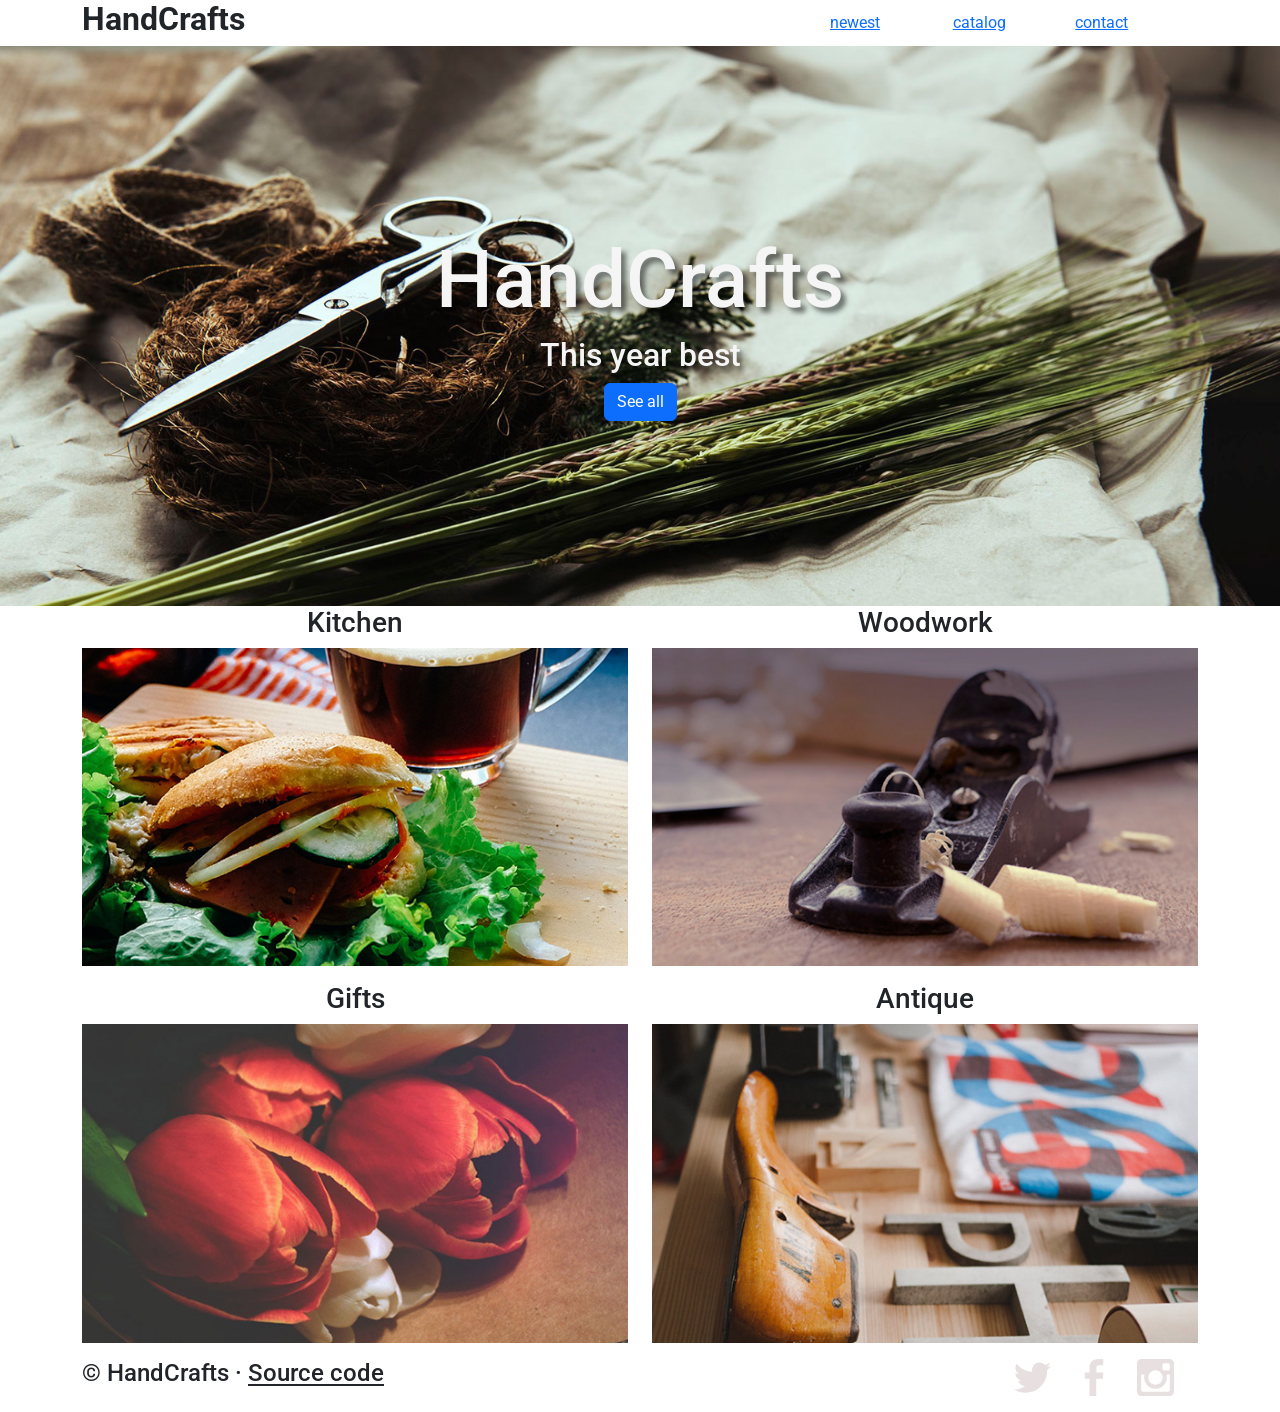
<file: index.html>
<!doctype html>
<!-- FILE: index.html. PURPOSE: responsive HandCrafts landing page.
     SECTIONS: header/navigation, hero, category gallery, footer. -->
<html lang = "en">
<head>
<meta charset = "UTF-8">
             <meta name = "viewport" content = "width=device-width, initial-scale=1.0">
                         <meta http-equiv = "X-UA-Compatible" content = "ie=edge">
             <title>HandCrafts</title>
             <link rel="icon" type="image/webp" sizes="192x192" href="favicon.webp">
             <link rel="icon" type="image/png" sizes="64x64" href="favicon.png">
	<link href = "https://cdn.jsdelivr.net/npm/bootstrap@5.3.8/dist/css/bootstrap.min.css" rel = "stylesheet">
	<link rel = "stylesheet" href = "css/style.css">
	<!-- Картинка каталога под мышью увеличивается в 2,5–3 раза (только мышь; на телефоне ничего не меняется) -->
	<script src = "js/hover-zoom.js" defer></script>
</head>
<body>
<header class = "container">
	<div class = "row align-items-sm-center">
		<h2 class = "col-sm-4 fw-bold">HandCrafts</h2>
		<nav class = "row col-sm-8">
			<a class="col-sm-2 offset-sm-6" href="#newest">newest</a>
			<a class="col-sm-2" href="#catalog">catalog</a>
			<a class="col-sm-2" href="#contact">contact</a>
		</nav>
	</div>
</header>
<section id="newest" class = "container-fluid jumbotron text-center d-flex flex-column align-items-center justify-content-center">
	<h1>HandCrafts</h1>
	<h2>This year best</h2>
	<a class = "btn btn-primary" href = "#catalog">See all</a>
</section>
<section id="catalog" class = "container text-center" aria-label="Craft categories">
	<div class = "row">
		<figure class = "col-sm-6">
			<h3>Kitchen</h3>
			<img class = "w-100" src = "images/kitchen.jpg" alt = "Kitchen">
		</figure>
		<figure class = "col-sm-6">
			<h3>Woodwork</h3>
			<img class = "w-100" src = "images/woodwork.jpg" alt = "Woodwork">
		</figure>
		<figure class = "col-sm-6">
			<h3>Gifts</h3>
			<img class = "w-100" src = "images/gifts.jpg" alt = "Gifts">
		</figure>
		<figure class = "col-sm-6">
			<h3>Antique</h3>
			<img class = "w-100" src = "images/antique.jpg" alt = "Antique">
		</figure>
		
	</div>
</section>
<footer id="contact" class="container">
	<div class="row">
		<h4 class="col-sm-4">&copy; HandCrafts · <a class="repo-link" href="https://github.com/DubnovAlexey/L_12_HandCrafts" target="_blank" rel="noopener noreferrer">Source code</a></h4>
		<ul class="row col-sm-8 list-unstyled">
			<li class="col-sm-1 offset-sm-9"><img src="images/twitter.svg" alt="twitter"></li>
			<li class="col-sm-1"><img src="images/facebook.svg" alt="facebook"></li>
			<li class="col-sm-1"><img src="images/instagram.svg" alt="instagram"></li>
		</ul>
	</div>
</footer>
</body>
</html>
</file>
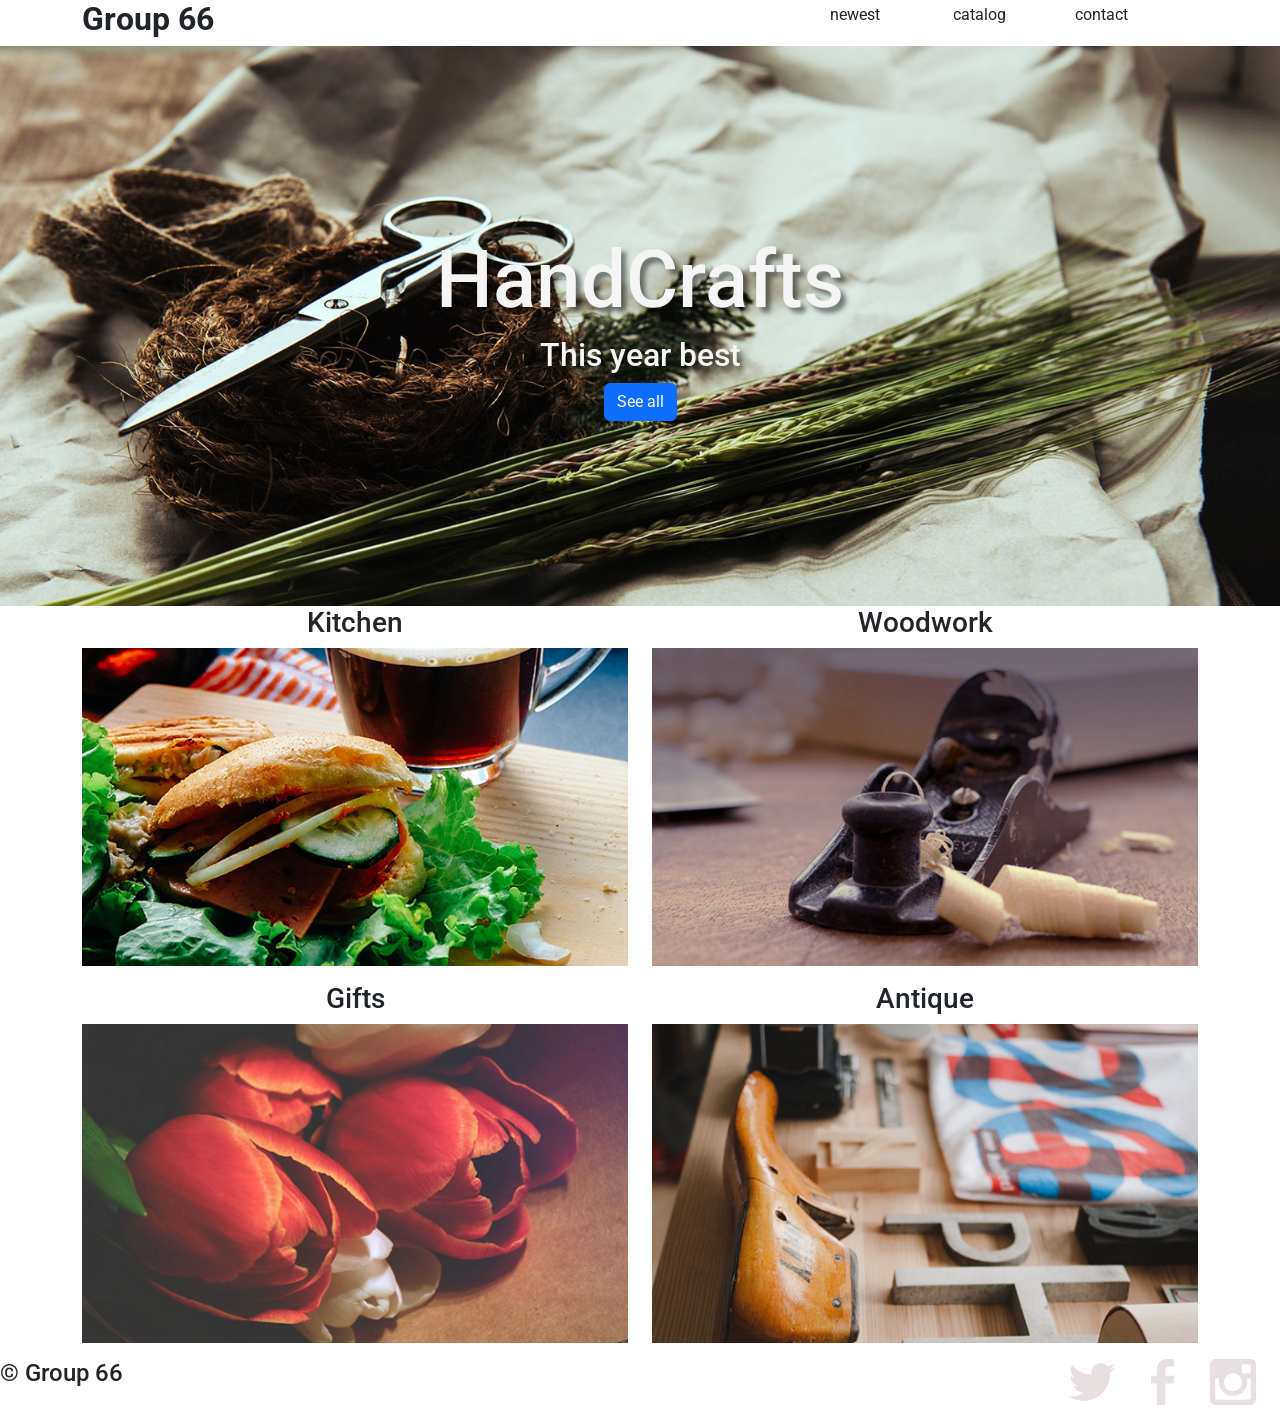
<file: srs/index.html>
<!doctype html>
<html lang = "en">
<head>
<meta charset = "UTF-8">
             <meta name = "viewport"
                   content = "width=device-width, user-scalable=no, initial-scale=1.0, maximum-scale=1.0, minimum-scale=1.0">
                         <meta http-equiv = "X-UA-Compatible" content = "ie=edge">
             <title>HandCrafts</title>
	<link href = "https://cdn.jsdelivr.net/npm/bootstrap@5.3.8/dist/css/bootstrap.min.css" rel = "stylesheet">
	<link rel = "stylesheet" href = "../css/style.css">
</head>
<body>
<header class = "container">
	<div class = "row align-items-sm-center">
		<h2 class = "col-sm-4 fw-bold">Group 66</h2>
		<nav class = "row col-sm-8">
			<p class = "col-sm-2 offset-sm-6">newest</p>
			<p class = "col-sm-2">catalog</p>
			<p class = "col-sm-2">contact</p>
		</nav>
	</div>
</header>
<section class = "container-fluid jumbotron text-center d-flex flex-column align-items-center justify-content-center">
	<h1>HandCrafts</h1>
	<h2>This year best</h2>
	<a class = "btn btn-primary" href = "#">See all</a>
</section>
<section class = "container text-center">
	<div class = "row">
		<figure class = "col-sm-6">
			<h3>Kitchen</h3>
			<img class = "w-100" src = "../images/kitchen.jpg" alt = "Kitchen">
		</figure>
		<figure class = "col-sm-6">
			<h3>Woodwork</h3>
			<img class = "w-100" src = "../images/woodwork.jpg" alt = "Woodwork">
		</figure>
		<figure class = "col-sm-6">
			<h3>Gifts</h3>
			<img class = "w-100" src = "../images/gifts.jpg" alt = "Gifts">
		</figure>
		<figure class = "col-sm-6">
			<h3>Antique</h3>
			<img class = "w-100" src = "../images/antique.jpg" alt = "Antique">
		</figure>
		
	</div>
</section>
<footer>
	<div class="row">
		<h4 class="col-sm-4">&copy; Group 66</h4>
		<ul class="row col-sm-8 list-unstyled">
			<li class="col-sm-1 offset-sm-9"><img src="../images/twitter.svg" alt="twitter"></li>
			<li class="col-sm-1"><img src="../images/facebook.svg" alt="facebook"></li>
			<li class="col-sm-1"><img src="../images/instagram.svg" alt="instagram"></li>
		</ul>
	</div>
</footer>
</body>
</html>
</file>
<file: css/style.css>
@import url('https://fonts.googleapis.com/css2?family=Roboto:ital,wght@0,100..900;1,100..900&display=swap');

body {
    font-family: 'Roboto', sans-serif;
    font-weight: 400;
}

.jumbotron {
    height: 35em;
    background-image: url("../images/jumbotron.jpg");
    background-size: cover;
    color: whitesmoke;
    text-shadow: 0.3em 0.3em 0.3em rgba(0, 0, 0, 0.5);
}

.jumbotron h1 {
    font-size: clamp(2.5rem, 13vw, 5em); /* 5em на компьютере, меньше на телефоне — заголовок не вылезает за экран */
}

.jumbotron a {
    text-shadow: none;
}

/*
1. Сделайте адаптивный дизайн пяти прямоугольников как на картинке задания с особым расположением в зависимости от ширины экрана
2.Дополнительно
К следующему четвергу по желанию сделать с использованием бутстрапа и всех изученных технологий  страничку про хобби и
показать ее коллегам на уроке с кратким пояснением (10-15 минут)
 */

/* Картинка каталога под мышью: крупная копия поверх страницы (js/hover-zoom.js) — целиком, в белом паспарту,
   как фото ручной работы на выставке. Копия не ловит мышь. */
.zoom-peek {
    position: fixed;
    z-index: 1080;
    box-sizing: border-box;
    pointer-events: none;
    transform-origin: 0 0;
    background: #fff;
    border: 8px solid #fff;
    border-radius: 0.5rem;
    box-shadow: 0 1.5rem 4rem rgba(0, 0, 0, 0.45), 0 0 0 1px rgba(0, 0, 0, 0.08);
    transition: transform 0.32s cubic-bezier(0.2, 0.8, 0.25, 1), opacity 0.24s ease;
}

.zoom-peek img {
    display: block;
    width: 100%;
    height: 100%;
    object-fit: contain;
}

@media (prefers-reduced-motion: reduce) {
    .zoom-peek {
        transition: none;
    }
}

/* Source code link next to the footer copyright */
.repo-link {
    color: inherit;
    text-decoration: underline;
    text-underline-offset: 3px;
}

.repo-link:hover,
.repo-link:focus-visible {
    opacity: 0.75;
}
</file>
